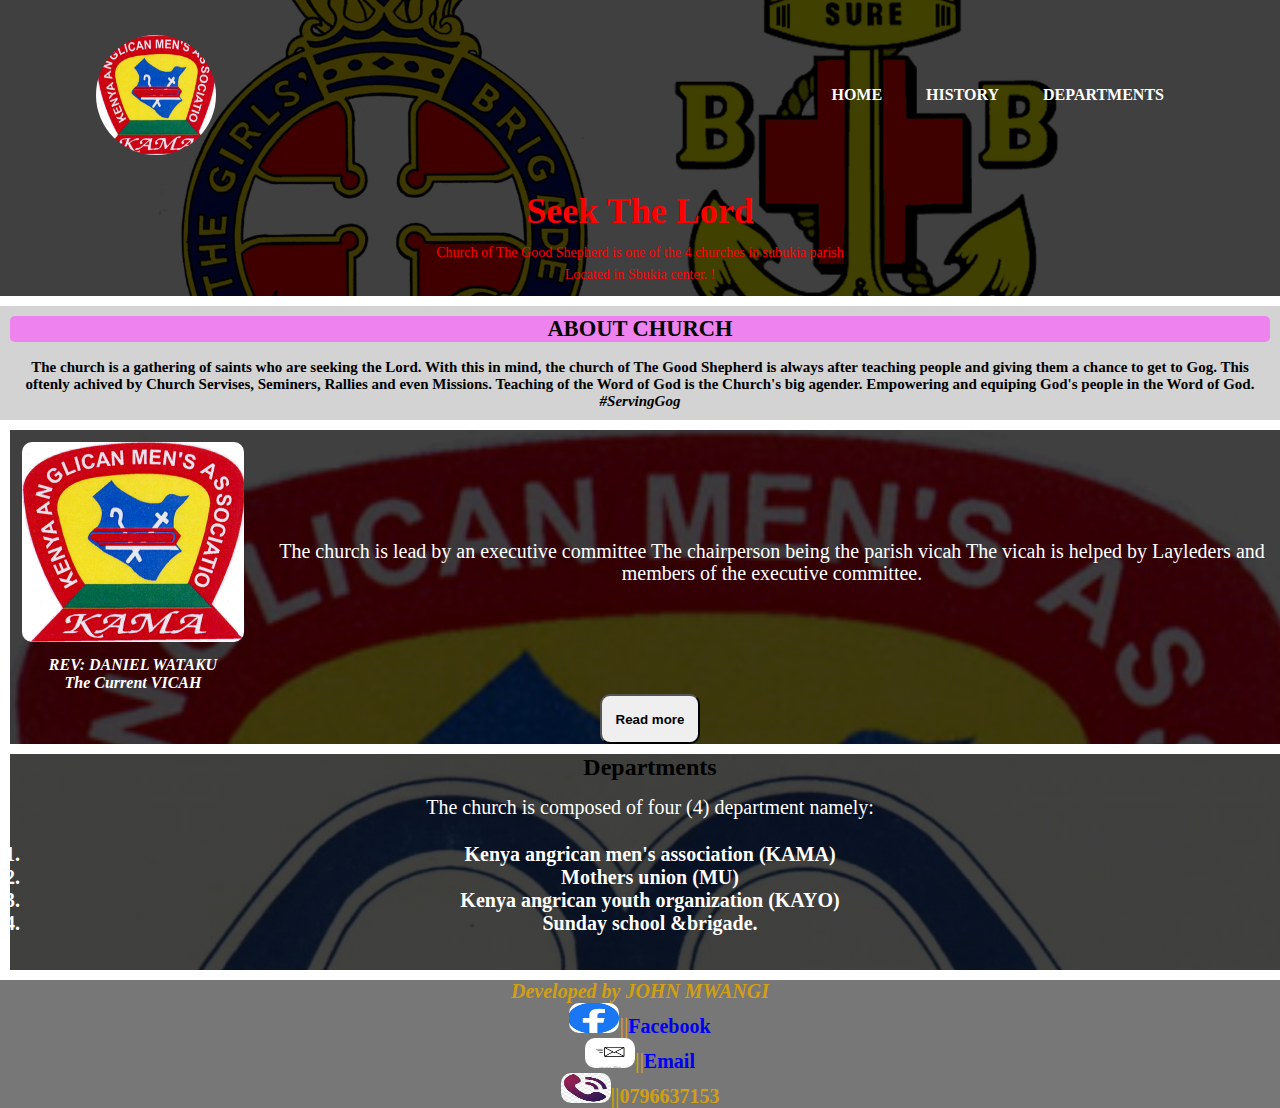
<file: index.html>
<!DOCTYPE html>
<html lang="en">
<head>
    <meta charset="UTF-8">
    <meta name="viewport" content="width=device-width, initial-scale=1.0">
    <title>The Church of Good Shepherd</title>
	<link rel="stylesheet" href="ack.css">			
</head>
<body>
<div class="header">
	<div class="navbar">
		<img src="KAMA_LOGO.bmp" class="logo" alt="">			
		<ul>
						<li><a href="index.html">Home</a></li>
						<li><a href="hist.html">History</a></li>
						<li><a href="departments.html">Departments</a></li>
						
		</ul>
	</div>
	<div class="content">
	<h1>Seek The Lord</h1>		
	<p>Church of The Good Shepherd is one of the 4 churches in subukia parish<br> Located in Sbukia center. !</p>		
	</div>

</div>	

<div class="about">
<h2 class="h2">ABOUT CHURCH</h2>		<br>
The church is a gathering of saints who are seeking the Lord. With this in mind, the church of The Good Shepherd is always after teaching people
and giving them a chance to get to Gog. This oftenly achived by Church Servises, Seminers, Rallies and even Missions. Teaching of the Word of God is 
the Church's big agender. Empowering and equiping God's people in the Word of God.<br>
<i>#ServingGog</i>
</div>
<div class="min">
				<table>
	<tr>
		<td>
			<img src="KAMA_LOGO.bmp" class="news">	<br>
          <i style="color:white">  REV: DANIEL WATAKU<br> The Current VICAH	</i>	
		</td>
		<td>
<p>
    The church is lead by an executive committee
    The chairperson being the parish vicah
    The vicah is helped by Layleders
    and members of the executive committee.
</p>	
</td>
</table>
<button class="btn">Read more</button>
</div>
<div class="dep">
<h2>Departments</h2>
<p>
    The church is composed of four (4) department namely:
    <ol calss="">
<li>Kenya angrican men's association (KAMA)</li>
<li>Mothers union (MU)</li>
<li>Kenya angrican youth organization (KAYO)</li>
<li>Sunday school &brigade.</li>
</ol>
</p>
</div>
			


</body>
<script src="ack.js"></script>
<footer class="foot">
    <i>Developed by JOHN MWANGI</i><br>
    
<img src="Screenshot_20230709-124711.jpg" alt="">||<a href="https://web.facebook.com/">Facebook</a><br>
<img src="send-letter-envelope-message-email-260nw-1478564342.jpg" alt="Email">||<a href="/https.com">Email</a><br>
<img src="call-icon-png-png_87589.jpg" alt="">||0796637153
</footer>
</html>
</file>
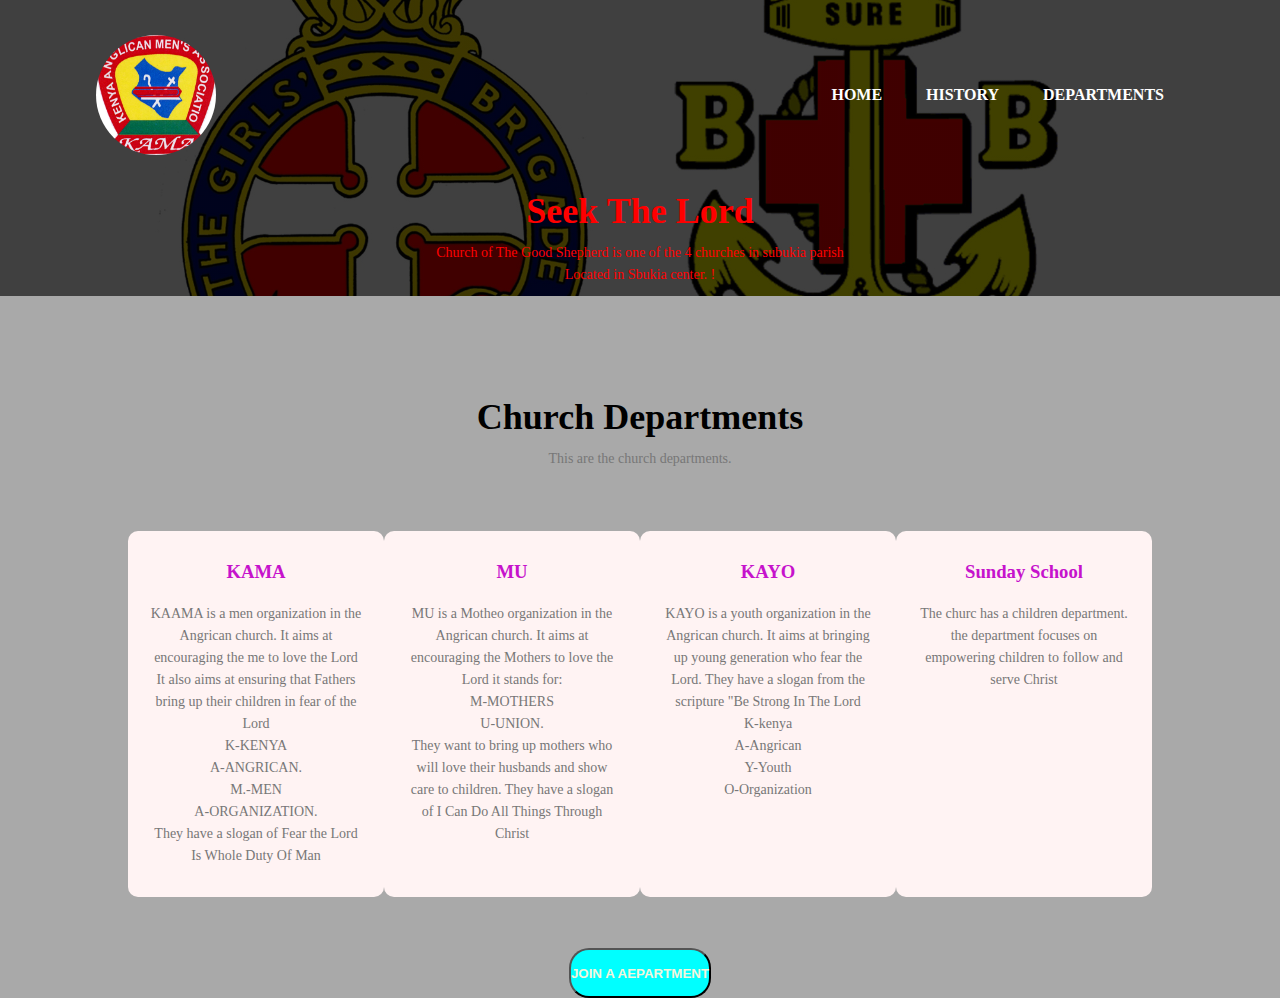
<file: departments.html>
<!DOCTYPE html>
<html lang="en" class="back">
<head>
    <meta charset="UTF-8">
    <meta name="viewport" content="width=device-width, initial-scale=1.0">
    <title>Church departments</title>
    <link rel="stylesheet" href="ack.css">
</head>
<body>
    <div class="header">
        <div class="navbar">
            <img src="KAMA_LOGO.bmp" class="logo" alt="">			
            <ul>
                            <li><a href="index.html">Home</a></li>
                            <li><a href="hist.html">History</a></li>
                            <li><a href="departments.html">Departments</a></li>
                            
            </ul>
        </div>
        <div class="content">
        <h1>Seek The Lord</h1>		
        <p>Church of The Good Shepherd is one of the 4 churches in subukia parish<br> Located in Sbukia center. !</p>		
        </div>
    
    </div>	
    
<!-------Departments------>
<section class="course">
    <h1>Church Departments</h1>
    <p> This are the church departments.</p>
  <div class="row">
    <div class="course-1">
      <h3>KAMA</h3>
      <p>KAAMA is a men organization in the Angrican church.
        It aims at encouraging the me to love the Lord
        It also aims at ensuring that Fathers bring up their children in fear of the Lord<br>
        K-KENYA<br>
        A-ANGRICAN.<br>
        M.-MEN<br>
        A-ORGANIZATION.<br>
        They have a slogan of Fear the Lord Is Whole Duty Of Man</p>
    </div>
  
  <div class="course-1">
      <h3>MU</h3>
      <p>MU is a Motheo organization in the Angrican church.
        It aims at encouraging the Mothers to love the Lord
        it stands for:<br>
        M-MOTHERS<br>
        U-UNION.<br>
        They want to bring up mothers who will love their husbands and show care to children.
        They have a slogan of I Can Do All Things Through Christ</p>
    </div>
    <div class="course-1">
      <h3>KAYO</h3>
      <p>KAYO is a youth organization in the Angrican church.
        It aims at bringing up young generation who fear the Lord.
        They have a slogan from the scripture "Be Strong In The Lord<br>
        K-kenya<br>
        A-Angrican<br>
        Y-Youth<br>
        O-Organization</p>
    </div> 
    <div class="course-1">
        <h3>Sunday School</h3>
        <p>The churc has a children department. the department focuses on empowering children to follow 
            and serve Christ
        </p>
      </div> 
  </div>
  <button  class="reg"><a href="Register.html">Join A Aepartment</a></button>
</body>
<script src="ack.js"></script>
</html>
</file>
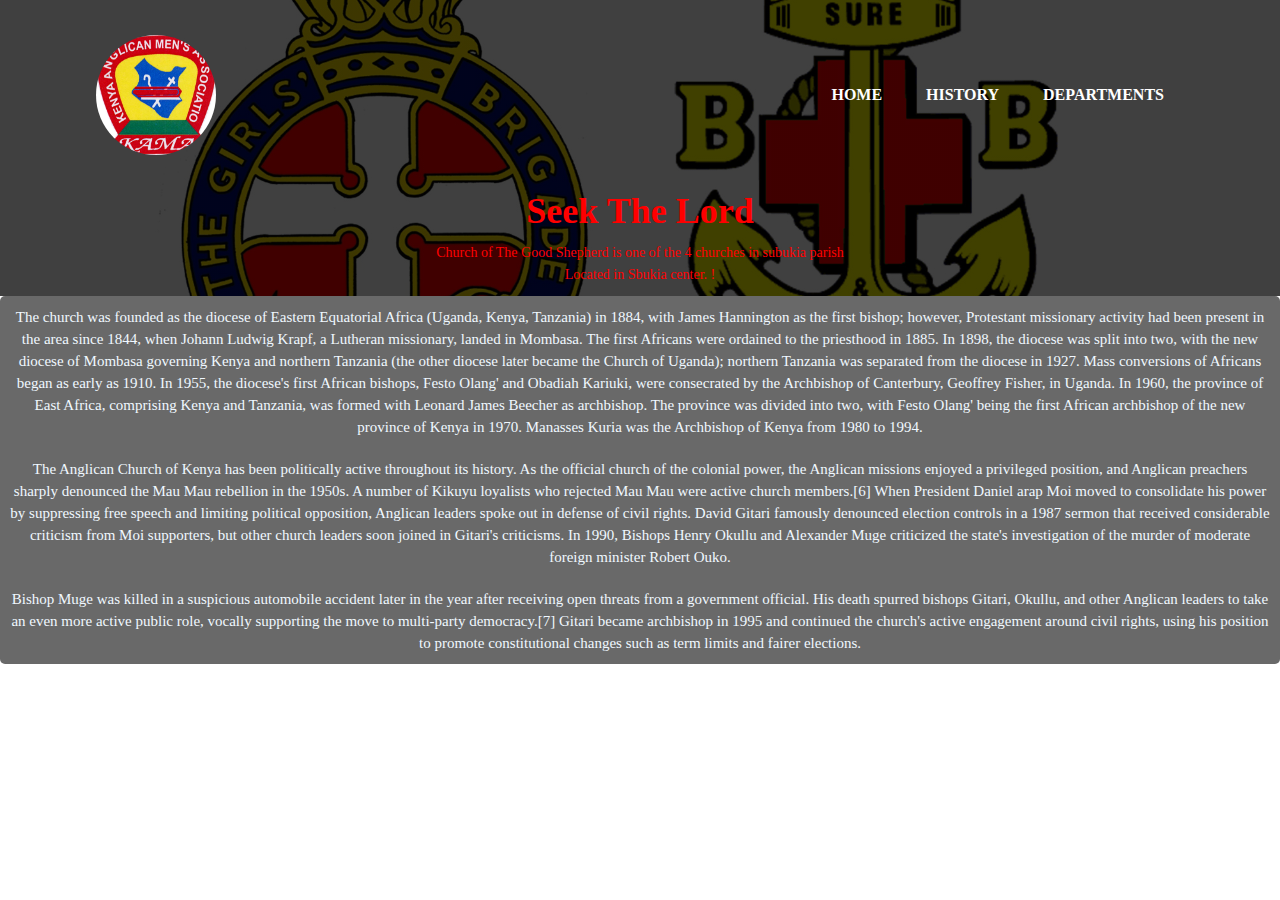
<file: hist.html>
<!DOCTYPE html>
<html lang="en">
<head>
    <meta charset="UTF-8">
    <meta name="viewport" content="width=device-width, initial-scale=1.0">
    <title>Church History</title>
    <link rel="stylesheet" href="ack.css">
</head>
<body>
    <div class="header">
        <div class="navbar">
            <img src="KAMA_LOGO.bmp" class="logo" alt="">			
            <ul>
                            <li><a href="index.html">Home</a></li>
                            <li><a href="hist.html">History</a></li>
                            <li><a href="departments.html">Departments</a></li>
                            
            </ul>
        </div>
        <div class="content">
        <h1>Seek The Lord</h1>		
        <p>Church of The Good Shepherd is one of the 4 churches in subukia parish<br> Located in Sbukia center. !</p>		
        </div>
    
    </div>	
    <div class="hist">
       <p>The church was founded as the diocese of Eastern Equatorial Africa (Uganda, Kenya, Tanzania) in 1884, with James Hannington as the first bishop; however, Protestant missionary activity had been present in the area since 1844, when Johann Ludwig Krapf, a Lutheran missionary, landed in Mombasa. The first Africans were ordained to the priesthood in 1885. In 1898, the diocese was split into two, with the new diocese of Mombasa governing Kenya and northern Tanzania (the other diocese later became the Church of Uganda); northern Tanzania was separated from the diocese in 1927. Mass conversions of Africans began as early as 1910. In 1955, the diocese's first African bishops, Festo Olang' and Obadiah Kariuki, were consecrated by the Archbishop of Canterbury, Geoffrey Fisher, in Uganda. In 1960, the province of East Africa, comprising Kenya and Tanzania, was formed with Leonard James Beecher as archbishop. The province was divided into two, with Festo Olang' being the first African archbishop of the new province of Kenya in 1970. Manasses Kuria was the Archbishop of Kenya from 1980 to 1994.</p>
       <p>The Anglican Church of Kenya has been politically active throughout its history. As the official church of the colonial power, the Anglican missions enjoyed a privileged position, and Anglican preachers sharply denounced the Mau Mau rebellion in the 1950s. A number of Kikuyu loyalists who rejected Mau Mau were active church members.[6] When President Daniel arap Moi moved to consolidate his power by suppressing free speech and limiting political opposition, Anglican leaders spoke out in defense of civil rights. David Gitari famously denounced election controls in a 1987 sermon that received considerable criticism from Moi supporters, but other church leaders soon joined in Gitari's criticisms. In 1990, Bishops Henry Okullu and Alexander Muge criticized the state's investigation of the murder of moderate foreign minister Robert Ouko.</p>
       <p> Bishop Muge was killed in a suspicious automobile accident later in the year after receiving open threats from a government official. His death spurred bishops Gitari, Okullu, and other Anglican leaders to take an even more active public role, vocally supporting the move to multi-party democracy.[7] Gitari became archbishop in 1995 and continued the church's active engagement around civil rights, using his position to promote constitutional changes such as term limits and fairer elections.</p>
    </div> 
</body>
</html>
</file>
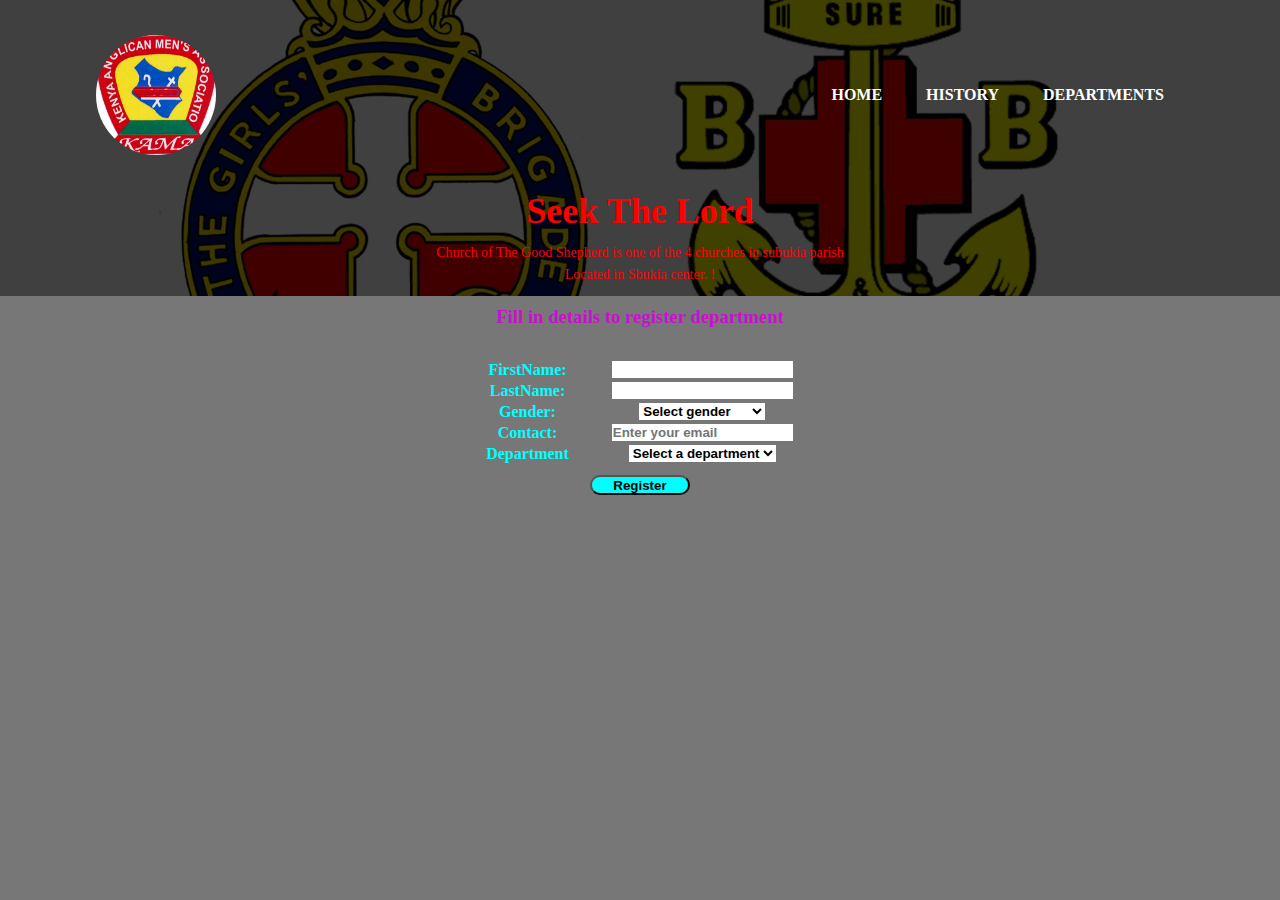
<file: Register.html>
<!DOCTYPE html>
<html lang="en" class="ddb">
<head>
    <meta charset="UTF-8">
    <meta name="viewport" content="width=device-width, initial-scale=1.0">
    <title>Register Department</title>
    <link rel="stylesheet" href="ack.css">
   
</head>
<body>
    <div class="header">
        <div class="navbar">
            <img src="KAMA_LOGO.bmp" class="logo" alt="">			
            <ul>
                            <li><a href="index.html">Home</a></li>
                            <li><a href="hist.html">History</a></li>
                            <li><a href="departments.html">Departments</a></li>
                            
            </ul>
        </div>
        <div class="content">
        <h1>Seek The Lord</h1>		
        <p>Church of The Good Shepherd is one of the 4 churches in subukia parish<br> Located in Sbukia center. !</p>		
        </div>
    
    </div>
    <h3>Fill in details to register department</h3>	
    <form action="" class="form "> 
       <center>
        <table>
        <tr> 
        <td> <label for="fname"> FirstName:</label> </td> <td> <input type="text"Id="text"name"fname"required>  </input> </td>
         </tr> 
        <tr>  
        <td><label for="lname"> LastName:</label> </td><td> <input type="text"Id="text"name="lname">  </input>  </td>
        </tr>
        <tr>
        <td> <label for="gender"> Gender:</label></td><td> 
            <select name="gender"> 
            <option> Select gender </option>
            <option> MALE </option>
            <option> FEMALE </option>
            <option> Prefer not to say </option>
            
             </select></td>  
          </tr>
          <tr>
          <td> <label for="email"> Contact: </label></td><td> <input type="email"Id="email"name="email"placeholder="Enter your email">  </input> </td>
            </tr>
            <tr> 
                <td><label for="department">Department</label></td>
            <td> <select name="department"> 
            <option> Select a department </option>
            <option> KAMA </option>
            <option> KAYO </option>
            <option> MU </option>
            <option> Sunday School </option>
             </select></td>
            
             </tr>
            
          </table>
          <button class="ster" onclick="myfunction()">Register</button>
         </form>
         
</body>
<script src="ack.js"></script>
    
</html>
</file>
<file: ack.css>
*{	margin: 0;	
 
		padding: 0;	
		font-weight: bold;
		overflow:aito;
			}
   .header{
   width: 100%;
   height: 100%;
   background-image: linear-gradient(rgba(0,0,0,0.75),rgba(0,0,0,0.75)),url("BBGB-2.jpg");
   background-size: cover;
   background-position: center;
   }
   .navbar{
   	width: 85%;	
   	margin: auto;		
   	padding: 35px 0;
   	display: flex;
   	align-items: center;
   	justify-content: space-between;
   }
   .logo{
  width: 120px; 	
  height: 120px;			
  border-radius: 100%;
   }
   .navbar ul li{
   				list-style:none;
   				display: inline-block;
   				margin: 0 20px;
   }
   .navbar ul li a{
   				text-decoration:none;
   				color: white;
   				text-transform: uppercase;
   }
   .content{
   				width: 100%;
   				
   				top: 30%;
   				text-align: center;
   				color: red;
    			   }
 .content p{
    color: red;
 }               
  .about{
  				text-align: center;
  				font-weight: bold;
  				font-size:15px;
  				background-color: lightgrey;
  				padding: 10px;
  				margin-top: 10px;
  } 	
  .h2{
  				background-color: violet;
  				border-radius: 5px;
  }	
  .min{
  background-image: linear-gradient(rgba(0,0,0,0.75),rgba(0,0,0,0.75)),url("KAMA_LOGO.bmp");
  	width: 100%;			
  height: auto;		
  margin: 10px;		
  background-size: cover;
  justify-content: space-between;
  text-align: center;
  }
  .dep{
    background-image: linear-gradient(rgba(0,0,0,0.75),rgba(0,0,0,0.75)),url("Mother-Union-Logo-2-1024x981.jpg");
        width: 100%;			
    height: auto;		
    margin: 10px;		
    background-size: cover;
    justify-content: space-between;
    text-align: center;
    }
  .min p{
  		text-align: center;
  		padding: 10px;	
  		margin: 5px;	
  		color: white;
  		height: 20%;
  		font-size: 20px;
  }
  .dep p{
    text-align: center;
    padding: 10px;	
    margin: 5px;	
    color: white;
    height: 20%;
    font-size: 20px;
}
  .dep ol{
    text-align: center;
    padding: 10px;	
    margin: 5px;	
    color: white;
    height: 20%;
    font-size: 20px;
}
  .news{
  				width: auto;
  				height:200px;
  				margin: 10px;
  				overflow: hidden;
                border-radius: 10px;
  				
  }
  span{
  				display:flex;
  }
  .btn{
  				text-align: center;
  				height: 50px;
  				width: 100px;
  				border-radius: 10px;
  				
  }
  
.course{
	width: 80%;
	margin: auto;
	text-align: center;      
	padding-top: 100px;
    /* justify-content: space-evenly; */
    /* background-color: rgba(128, 115, 115,0.5); */
}
h1{
	font-size: 36px;
	font-weight: 600;
}
p{
	color: #777;
	font-size: 14px;
	font-weight: 300;
	line-height: 22px;
	padding: 10px;
}
.row{
	margin-top: 5%;
	display: flex;
	justify-content: space-around;
}
.course-1{
	flex-basis: 40%;
    justify-content: space-evenly;
	background: #fff3f3;
	border-radius: 10px;
	margin-bottom: 5%;
	padding: 20px 12px;
	box-sizing: border-box;
    
}
h3{
 text-align: center;
 font-weight: 600;
 margin: 10px 0 ;	
 color: rgb(198, 18, 204);
}
.course-1:hover{
	box-shadow: 0 0 20px rgba(0, 0, 0, 1.2);
	cursor: pointer;
}
.back{
    background-color: darkgrey;
}
.hist{
    background-color: dimgray;
    border-radius: 5px;
}
.hist p{
    font-size: 15px;
    text-align: center;
    color: aliceblue;
}
.reg{
    background-color: aqua;
    border-radius: 20px;
    width: 100spx;
    height: 50px;
}
.reg:hover{
	border: 1px solid #f44336;
    background: #f44336;
    transition: 1s;
}
.reg a{
    text-decoration: none;
    text-transform: uppercase;
    color: beige;
    font:bold;
}
.ster:hover{
	border: 1px solid #f44336; 
    background: #f44336;
    transition: 1s;
}
.ster{
    background-color: aqua;
    border-radius: 10px;
    width: 100px;
    height: 20px;
    text-align: center;

}
.ddb{
    background-color: #777;
}
.form{
    border-radius: 10px;
   
    justify-content: center;
    text-align: center;
    margin-top: 20px;
    margin-bottom: 50px;
    
}
.form table{
    color: aqua;
    padding-top: 10px;
    padding-bottom: 10px;
    justify-content: space-around;
    text-align: center;
}
.form table td{
    text-align: center;
    padding-left: 20px;
    margin-top: 10px;
    margin-bottom: 10px;
    padding-right: 20px;
}
.form table tr{
    text-align: center;
    padding-left: 20px;
    margin-top: 10px;
    margin-bottom: 10px;
    padding-right: 20px;
}
.foot{
    background-color: #777;
    color: rgb(209, 159, 19);
    font-family: Lucida Handwriting, cursive;
    font-size: 20px;
    text-align: center;
}
.foot a{
    text-decoration: none;
        text-align: center;
}
.foot img{
    width: 50px;
    height: 30px;
    overflow: hidden;
    border-radius: 10px;
}
</file>
